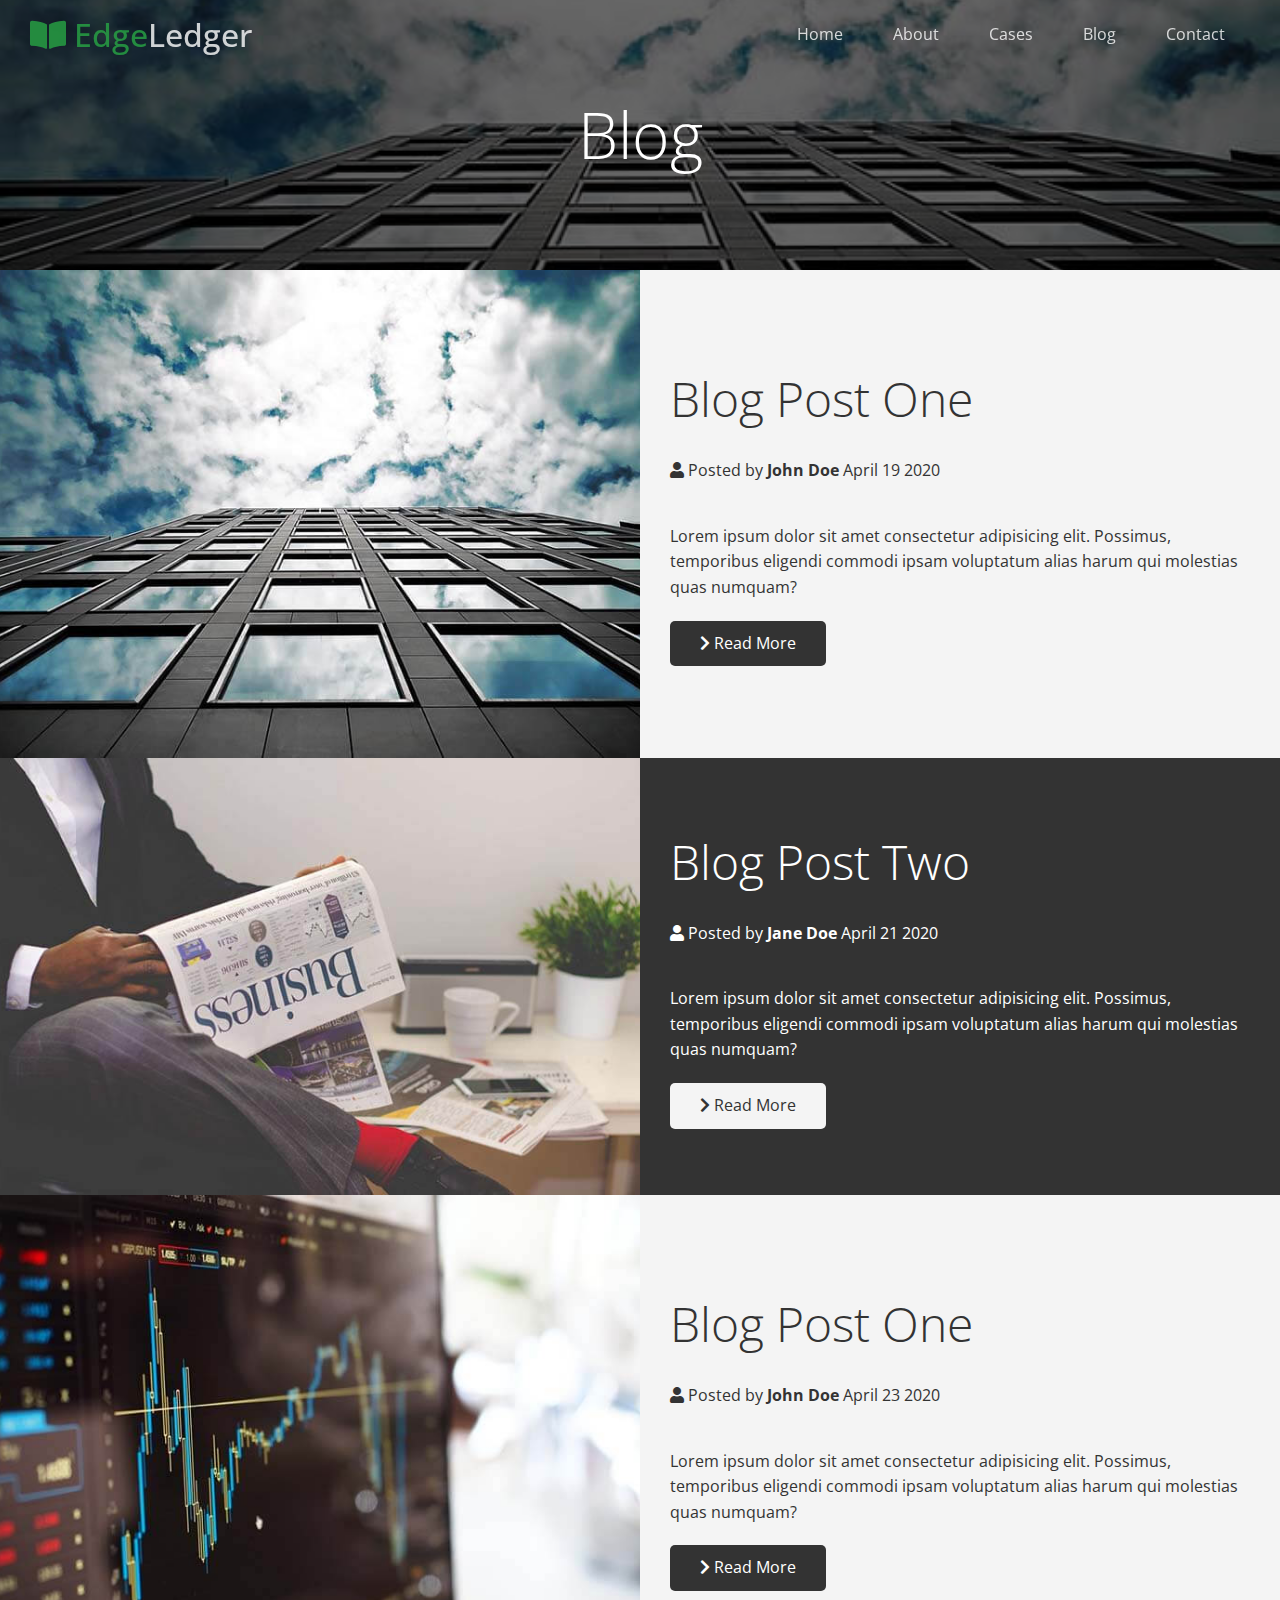
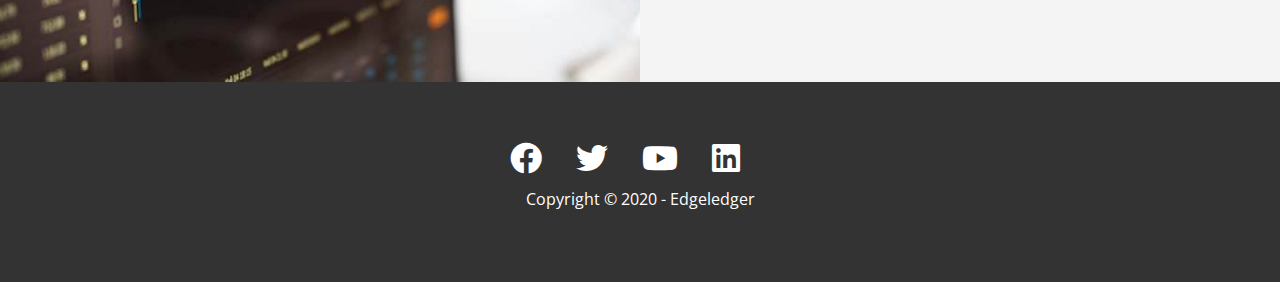
<file: blog.html>
<!DOCTYPE html>
<html lang="en">

<head>
  <meta charset="UTF-8">
  <meta name="viewport" content="width=device-width, initial-scale=1.0">
  <link rel="stylesheet" href="https://cdnjs.cloudflare.com/ajax/libs/font-awesome/5.15.1/css/all.min.css">
  <link rel="stylesheet" href="css/utilities.css">
  <link rel="stylesheet" href="css/main.css">
  <title>Read Our Bolg</title>
</head>

<body id="home">
  <header class="hero blog">
    <div class="navbar top" id="navbar">
      <h1 class="logo">
        <span class="text-primary"><i class="fas fa-book-open"></i> Edge</span>Ledger
      </h1>
      <nav>
        <ul>
          <li><a href="index.html">Home</a></li>
          <li><a href="index.html#about">About</a></li>
          <li><a href="index.html#cases">Cases</a></li>
          <li><a href="index.html#blog">Blog</a></li>
          <li><a href="index.html#contact">Contact</a></li>

        </ul>
      </nav>
    </div>
    <div class="content">
      <h1>Blog</h1>
      
    </div>
  </header>

  <!-- main-->
  <main class="main">
    <article class="flex-columns">
      <div class="row">
        <div class="column">
          <div class="column-1">
            <img src="img/blog/blog1.jpg" alt="">
          </div>
        </div>
        <div class="column">
          <div class="column-2 bg-light">
            <h2>Blog Post One</h2>
            <p class="meta">
              <i class="fas fa-user"></i> Posted by <strong>John Doe</strong> April 19 2020
            </p>
            <p>Lorem ipsum dolor sit amet consectetur adipisicing elit. Possimus, temporibus eligendi commodi ipsam
              voluptatum alias harum qui molestias quas numquam?</p>
            <a href="post.html" class="btn btn-dark">
              <i class="fas fa-chevron-right"></i>
              Read More
            </a>
          </div>
        </div>
      </div>
    </article>
    <article class="flex-columns">
      <div class="row">
        <div class="column">
          <div class="column-1">
            <img src="img/blog/blog2.jpg" alt="">
          </div>
        </div>
        <div class="column">
          <div class="column-2 bg-dark">
            <h2>Blog Post Two</h2>
            <p class="meta">
              <i class="fas fa-user"></i> Posted by <strong>Jane Doe</strong> April 21 2020
            </p>
            <p>Lorem ipsum dolor sit amet consectetur adipisicing elit. Possimus, temporibus eligendi commodi ipsam
              voluptatum alias harum qui molestias quas numquam?</p>
            <a href="post.html" class="btn btn-light">
              <i class="fas fa-chevron-right"></i>
              Read More
            </a>
          </div>
        </div>
      </div>
    </article>
    <article class="flex-columns">
      <div class="row">
        <div class="column">
          <div class="column-1">
            <img src="img/blog/blog3.jpg" alt="">
          </div>
        </div>
        <div class="column">
          <div class="column-2 bg-light">
            <h2>Blog Post One</h2>
            <p class="meta">
              <i class="fas fa-user"></i> Posted by <strong>John Doe</strong> April 23 2020
            </p>
            <p>Lorem ipsum dolor sit amet consectetur adipisicing elit. Possimus, temporibus eligendi commodi ipsam
              voluptatum alias harum qui molestias quas numquam?</p>
            <a href="post.html" class="btn btn-dark">
              <i class="fas fa-chevron-right"></i>
              Read More
            </a>
          </div>
        </div>
      </div>
    </article>
  </main>
  <!-- footer -->
  <footer class="footer bg-dark">
    <div class="social">
      <a href="#"><i class="fab fa-facebook fa-2x"></i></a>
      <a href="#"><i class="fab fa-twitter fa-2x"></i></a>
      <a href="#"><i class="fab fa-youtube fa-2x"></i></a>
      <a href="#"><i class="fab fa-linkedin fa-2x"></i></a>
    </div>
    <p>Copyright &copy; 2020 - Edgeledger</p>
  </footer>
  <script>
     const navbar = document.getElementById('navbar');
    let scroll = false;

    window.onscroll = function () {
      if (window.pageYOffset > 100) {
        navbar.classList.remove('top');
        if (!scroll) {
          navbar.style.transform = 'translateY(-70px)';
        };
        setTimeout(function () {
          navbar.style.transform = 'translateY(0)';
          scroll = true;
        }, 200);
      } else {
        navbar.classList.add('top');
        scroll = false;
      }
    }
  </script>
</body>
</html>
</file>
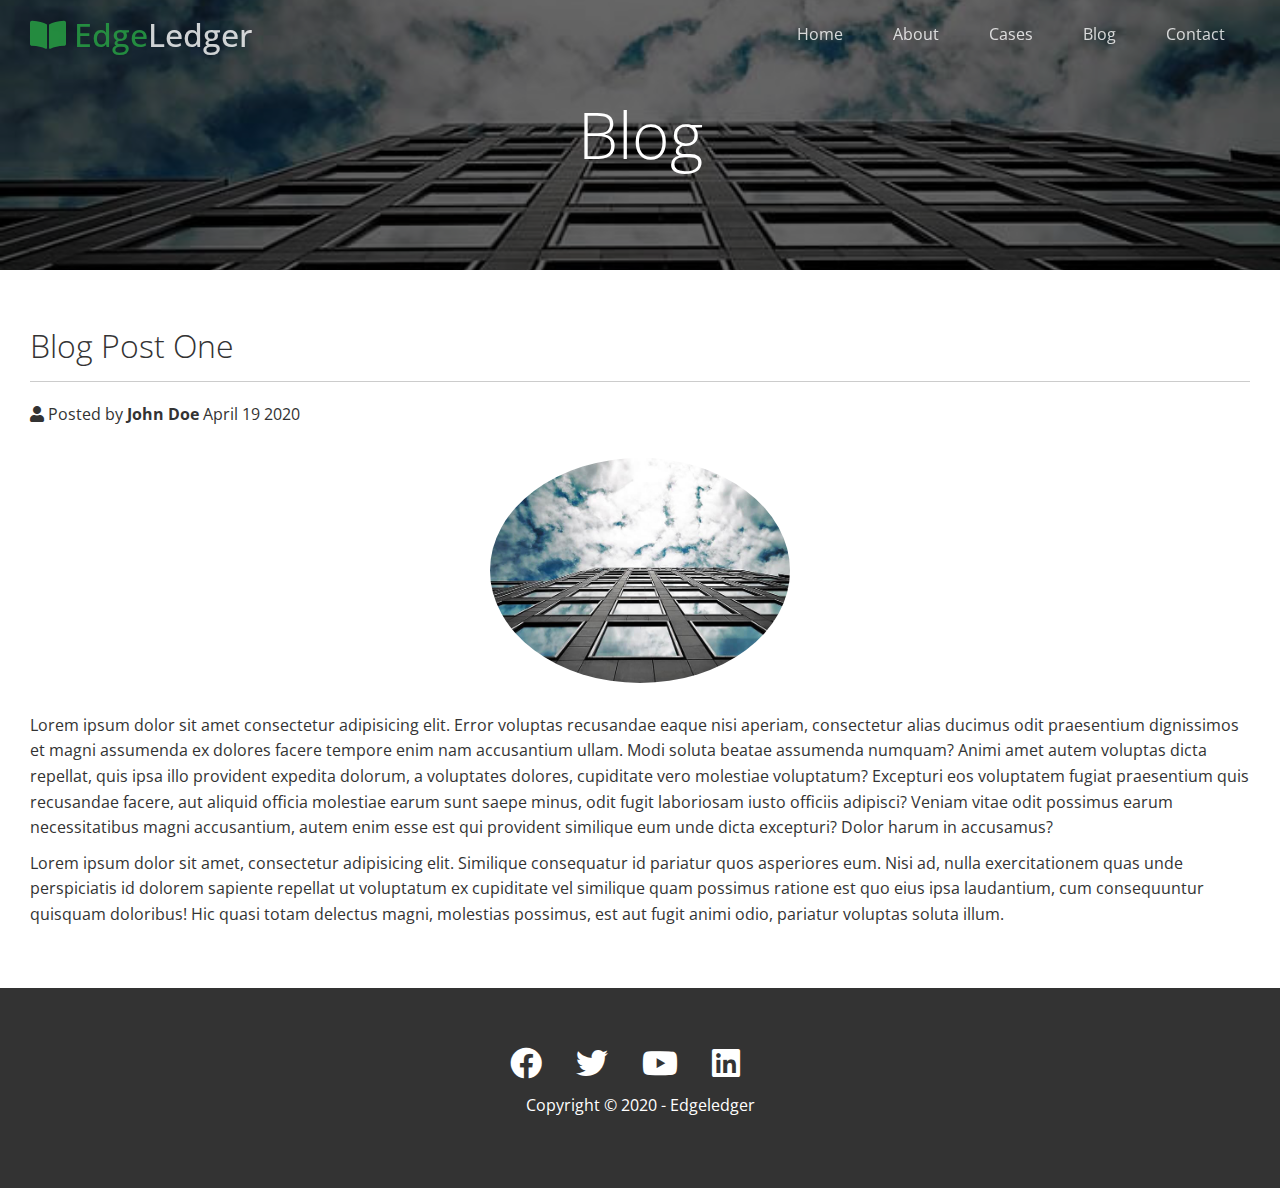
<file: post.html>
<!DOCTYPE html>
<html lang="en">

<head>
  <meta charset="UTF-8">
  <meta name="viewport" content="width=device-width, initial-scale=1.0">
  <link rel="stylesheet" href="https://cdnjs.cloudflare.com/ajax/libs/font-awesome/5.15.1/css/all.min.css">
  <link rel="stylesheet" href="css/utilities.css">
  <link rel="stylesheet" href="css/main.css">
  <title>Post One</title>
</head>

<body id="home">
  <header class="hero blog">
    <div class="navbar top" id="navbar">
      <h1 class="logo">
        <span class="text-primary"><i class="fas fa-book-open"></i> Edge</span>Ledger
      </h1>
      <nav>
        <ul>
          <li><a href="index.html">Home</a></li>
          <li><a href="index.html#about">About</a></li>
          <li><a href="index.html#cases">Cases</a></li>
          <li><a href="index.html#blog">Blog</a></li>
          <li><a href="index.html#contact">Contact</a></li>

        </ul>
      </nav>
    </div>
    <div class="content">
      <h1>Blog</h1>
      
    </div>
  </header>

  <!-- main-->
  <main class="main">
   <section class="post">
     <h2>Blog Post One</h2>
     <p class="meta">
      <i class="fas fa-user"></i> Posted by <strong>John Doe</strong> April 19 2020
    </p>
    <img src="img/blog/blog1.jpg" alt="">
    <p>Lorem ipsum dolor sit amet consectetur adipisicing elit. Error voluptas recusandae eaque nisi aperiam, consectetur alias ducimus odit praesentium dignissimos et magni assumenda ex dolores facere tempore enim nam accusantium ullam. Modi soluta beatae assumenda numquam? Animi amet autem voluptas dicta repellat, quis ipsa illo provident expedita dolorum, a voluptates dolores, cupiditate vero molestiae voluptatum? Excepturi eos voluptatem fugiat praesentium quis recusandae facere, aut aliquid officia molestiae earum sunt saepe minus, odit fugit laboriosam iusto officiis adipisci? Veniam vitae odit possimus earum necessitatibus magni accusantium, autem enim esse est qui provident similique eum unde dicta excepturi? Dolor harum in accusamus?</p>
    <p>Lorem ipsum dolor sit amet, consectetur adipisicing elit. Similique consequatur id pariatur quos asperiores eum. Nisi ad, nulla exercitationem quas unde perspiciatis id dolorem sapiente repellat ut voluptatum ex cupiditate vel similique quam possimus ratione est quo eius ipsa laudantium, cum consequuntur quisquam doloribus! Hic quasi totam delectus magni, molestias possimus, est aut fugit animi odio, pariatur voluptas soluta illum.</p>
   </section>
  </main>
  <!-- footer -->
  <footer class="footer bg-dark">
    <div class="social">
      <a href="#"><i class="fab fa-facebook fa-2x"></i></a>
      <a href="#"><i class="fab fa-twitter fa-2x"></i></a>
      <a href="#"><i class="fab fa-youtube fa-2x"></i></a>
      <a href="#"><i class="fab fa-linkedin fa-2x"></i></a>
    </div>
    <p>Copyright &copy; 2020 - Edgeledger</p>
  </footer>
  <script>
     const navbar = document.getElementById('navbar');
    let scroll = false;

    window.onscroll = function () {
      if (window.pageYOffset > 100) {
        navbar.classList.remove('top');
        if (!scroll) {
          navbar.style.transform = 'translateY(-70px)';
        };
        setTimeout(function () {
          navbar.style.transform = 'translateY(0)';
          scroll = true;
        }, 200);
      } else {
        navbar.classList.add('top');
        scroll = false;
      }
    }
  </script>
</body>
</html>
</file>
<file: css/utilities.css>
/* text colors */

.text-primary {
  color: #28a745;
}

.text-secondary{
   color: #0284d0;
}

.btn {
  cursor: pointer;
  display: inline-block;
  padding: 10px 30px;
  color: #fff;
  background: #28a745;
  border: none;
  border-radius: 5px;
}
.btn:hover{
  opacity: 0.8;
}

.btn-primary, .bg-primary {
  background: #28a745;
  color: #fff
}

.btn-secondary, .bg-secondary {
  background: #0284d0;
  color: #fff;
}
.btn-dark, .bg-dark {
  background:#333;
  color: #fff;
}
.btn-light, .bg-light {
  background: #f4f4f4;
  color: #333;
}
.btn-outline {
  background: transparent;
  border: 1px solid #fff;
}

/* flex items */

.flex-items {
  display: flex;
  justify-content: center;
  text-align: center;
  align-items: center;
  height: 100%;
}

.flex-items > div {
  padding: 20px;
}

/* flex columns */

.flex-columns .row{
  display: flex;
  flex-wrap: wrap;
  width: 100%;
}
.flex-columns .column {
  display: flex;
  flex-direction: column;
  flex-basis: 100%;
  flex: 1;
}

.flex-columns .column .column-1,
.flex-columns .column .column-2 {
  height: 100%;
}

/* img will take the all space of the container that is in */
.flex-columns .column img {
  width: 100%;
  height: 100%;
  object-fit: cover;
}

.flex-columns .column .column-2 {
 display: flex;
 flex-direction: column;
 align-items: flex-start;
 justify-content: center;
 padding: 30px;
}

.flex-columns h2 {
  font-size: 3rem;
  font-weight: 100;
}

.flex-columns h4 {
  margin-bottom: 10px;
}

.flex-columns p {
  margin: 20px 0;
}

/* cases */

.section-header {
  padding: 30px;
  display: flex;
  flex-direction: column;
  align-items: center;
  justify-content: center;
  text-align: center;
}

.section-header h2 {
  font-size: 2rem;
  margin: 20px 0;
}
.section-padding{
  padding: 20px 20px 40px;
}

/* flex-grid */

.flex-grid .row {
  display: flex;
  flex-wrap: wrap;
  padding: 0 4px;
}
.flex-grid .column {
  flex: 25%;
  max-width: 25%;
  padding: 0 4px;
}
</file>
<file: css/main.css>
@import url('https://fonts.googleapis.com/css2?family=Open+Sans:wght@300;400&display=swap');

* {
  box-sizing: border-box;
  margin: 0;
  padding: 0;
}

body {
  font-family: 'Open Sans', sans-serif;
  line-height: 1.6;
  background: #fff;
  color: #333;
}

ul {
  list-style: none;
}

a {
  color: #333;
  text-decoration: none;
}

h1, h2 {
  font-weight: 300;
  border-left-width: 1.2;
}

p{
  margin: 10px 0;
}

img{
  width: 100%;
}

/* basic css fot all pages at the beginning */

/* custom css for this website */

/* navbar */

.navbar {
  display: flex;
  align-items: center;
  justify-content: space-between;
  background: #333;
  color: #fff;
  opacity: 0.8;
  width: 100%;
  height: 70px;
  position: fixed;
  top: 0;
  padding: 0 30px;
  transition: 0.5s;
}

.navbar.top {
  background: transparent;
}
.navbar a {
  color: #fff;
  padding: 10px 20px;
  margin: 0 5px;
}
.navbar a:hover{
  border-bottom: 2px solid #28a745;
}

.navbar ul {
  display: flex;
}

.navbar .logo{
  font-weight: 500;
}

/* header */
.hero{
  background: url('../img/home/showcase.jpg') no-repeat center center/cover;
  height: 100vh;
  position: relative;
  color: #fff;
}

.hero .content {
  display: flex;
  flex-direction: column;
  align-items: center;
  justify-content: center;
  text-align: center;
  height: 100%;
  padding: 0 20px;
}

.hero .content h1 {
  font-size: 4rem;

}

.hero .content p {
  font-size: 2rem;
  min-width: 600px;
  margin: 20px 0 30px;
}

/* hero overlay */

.hero::before{
  content: '';
  position: absolute;
  top: 0;
  left: 0;
  width: 100%;
  height: 100%;
  background: rgba(0, 0, 0, 0.6);
}

.hero * {
  z-index: 10;
}

/* icons */

.icons {
  padding: 30px;
}

.icons h3 {
  font-weight: bold;
  margin-bottom: 15px;
}

.icons i {
  background: #28a745;
  color: #fff;
  padding: 1rem;
  border-radius: 50%;
  margin-bottom: 15px;
}

/* cases */
.cases img:hover {
  opacity: 0.7;
}

/* team */
.team img{
  border-radius: 50%;
}

/* callback form */

.callback-form{
  width: 100%;
  padding: 20px 0;
}

.callback-form label {
  display: block;
  margin-bottom: 5px;
}

.callback-form .form-control {
  margin-bottom: 15px;
}

.callback-form input {
  width: 100%;
  padding: 4px;
  height: 40px;
  border: #f5f5f5 1px solid;
}

.callback-form .btn {
  padding: 12px 0;
  margin-top: 20px;
}

/* removing the blue outline from the input */

.callback-form input:focus{
  outline-color:#28a745;
}

/* footer */
.footer {
  display: flex;
  flex-direction: column;
  align-items: center;
  justify-content: center;
  text-align: center;
  height: 200px;
}
.footer a:hover{
  color: #28a745;
}
.footer .social > * {
  margin-right: 30px;
}

.footer a {
  color: #fff;
}

/* media queries */

@media(max-width: 768px) {
  .navbar {
    flex-direction: column;
    height: 120px;
    padding: 20px;

  }
  .navbar a {
    padding: 10px 10px;
    margin: 0 3px;
  }
  .flex-items {
    flex-direction: column;
  }
  .flex-columns .column,
 .flex-grid .column {
    flex: 100%;
    max-width: 100%;
  }
  .team img{
    width: 70%;
  }

}

/* blog page */
.hero.blog{
  background: url('/img/blog/blog1.jpg')no-repeat center center/cover;
  height: 30vh;

}

/* post */

.post {
  padding: 50px 30px;
}

.post h2 {
  font-size: 2rem;
  margin-bottom: 20px;
  padding-bottom: 10px;
  border-bottom: 1px solid #ccc;
}

.post .meta {
  margin-bottom: 30px;
}

.post img {
  width: 300px;
  border-radius: 50%;
  display: block;
  margin: 0 auto 30px;
}
</file>
